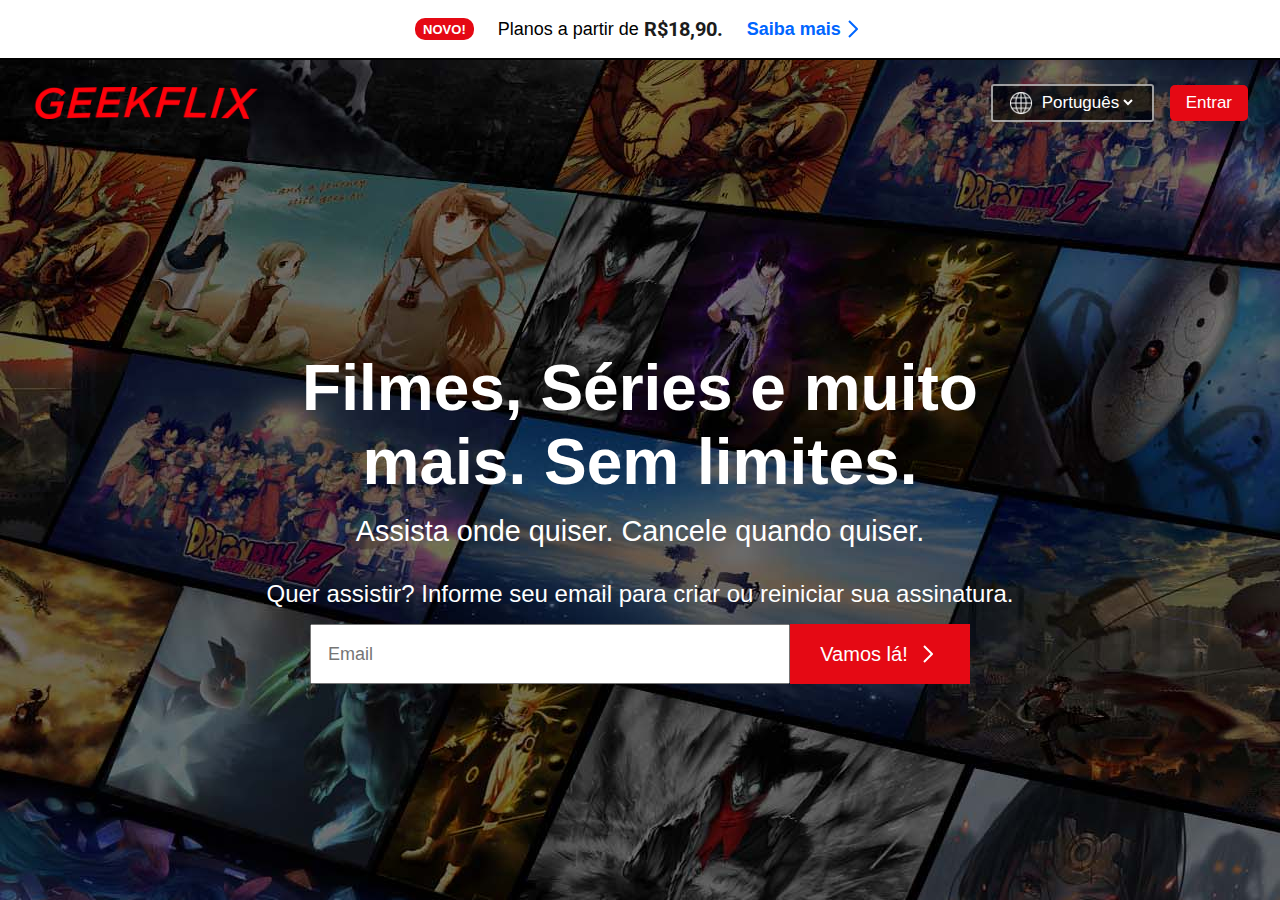
<file: index.html>
<!DOCTYPE html>
<html lang="pt-BR">
<head>
    <meta charset="UTF-8">
    <meta http-equiv="X-UA-Compatible" content="IE=edge">
    <meta name="viewport" content="width=device-width, initial-scale=1.0">
    <title>GeekFlix</title>
    <link rel="stylesheet" href="scss - home/home.css">
    <link rel="shortcut icon" href="/imgs/logoFavicon.png" type="image/x-icon">
</head>
<body>
    <div class="offer">
        <h3 id="new">NOVO!</h3>
        <h4 id="plan">Planos a partir de </h4> <span id="price">R$18,90.</span>
        <a href="" id="more">Saiba mais</a> <svg width="24" height="24" viewBox="0 0 24 24" fill="rgb(0, 102, 255)" xmlns="http://www.w3.org/2000/svg" class="button-icon icon-chevron-next"><path fill-rule="evenodd" clip-rule="evenodd" d="M7.29297 19.2928L14.5859 12L7.29297 4.70706L8.70718 3.29285L16.7072 11.2928C16.8947 11.4804 17.0001 11.7347 17.0001 12C17.0001 12.2652 16.8947 12.5195 16.7072 12.7071L8.70718 20.7071L7.29297 19.2928Z" fill="rgb(0, 102, 255)"></path></svg>
    </div>

    <header class="header">

        <div class="header__top">
            <img id="logo" src="/imgs/logo.png" alt="">

            <div class="header__top__right">

                <div class="header__top__right__country">
                    <img src="/imgs/mundiIcon.png" alt="">
                    <select id="lenguage" name="lenguage">
                        <option id="selectCountryBR" value="BR" lang="pt-BR"> Português</option>
                        <option id="selectCountryEUA" value="EUA" lang="en"> English</option>
                    </select>
                </div>

                <div class="header__top__right__entrar">
                    <a href="/menuLogin/menuLogin.html"><button id="enter">Entrar</button></a>
                </div>
            </div>
        </div>
        


        <div class="header__main">
            <div class="header__main__letter">
                <h1 id="oneText">Filmes, Séries e muito mais. Sem limites.</h1>
                <h6 id="twoText">Assista onde quiser. Cancele quando quiser.</h6>
                <p id="threeText">Quer assistir? Informe seu email para criar ou reiniciar sua assinatura.</p>
            </div>

            <div class="header__main__email">
                    <input type="text" name="" id="" required placeholder="Email">

                    <div class="header__main__email__btn">
                        <a href="/menuLogin/menuLogin.html" id="lets">Vamos lá!</a> <svg width="24" height="24" viewBox="0 0 24 24" fill="rgb(0, 102, 255)" xmlns="http://www.w3.org/2000/svg" class="letsgo"><path fill-rule="evenodd" clip-rule="evenodd" d="M7.29297 19.2928L14.5859 12L7.29297 4.70706L8.70718 3.29285L16.7072 11.2928C16.8947 11.4804 17.0001 11.7347 17.0001 12C17.0001 12.2652 16.8947 12.5195 16.7072 12.7071L8.70718 20.7071L7.29297 19.2928Z" fill="#ffff"></path></svg>
                    </div>

            </div>
        </div>

    </header>
    




    <script src="home.js"></script>
</body>
</html>
</file>
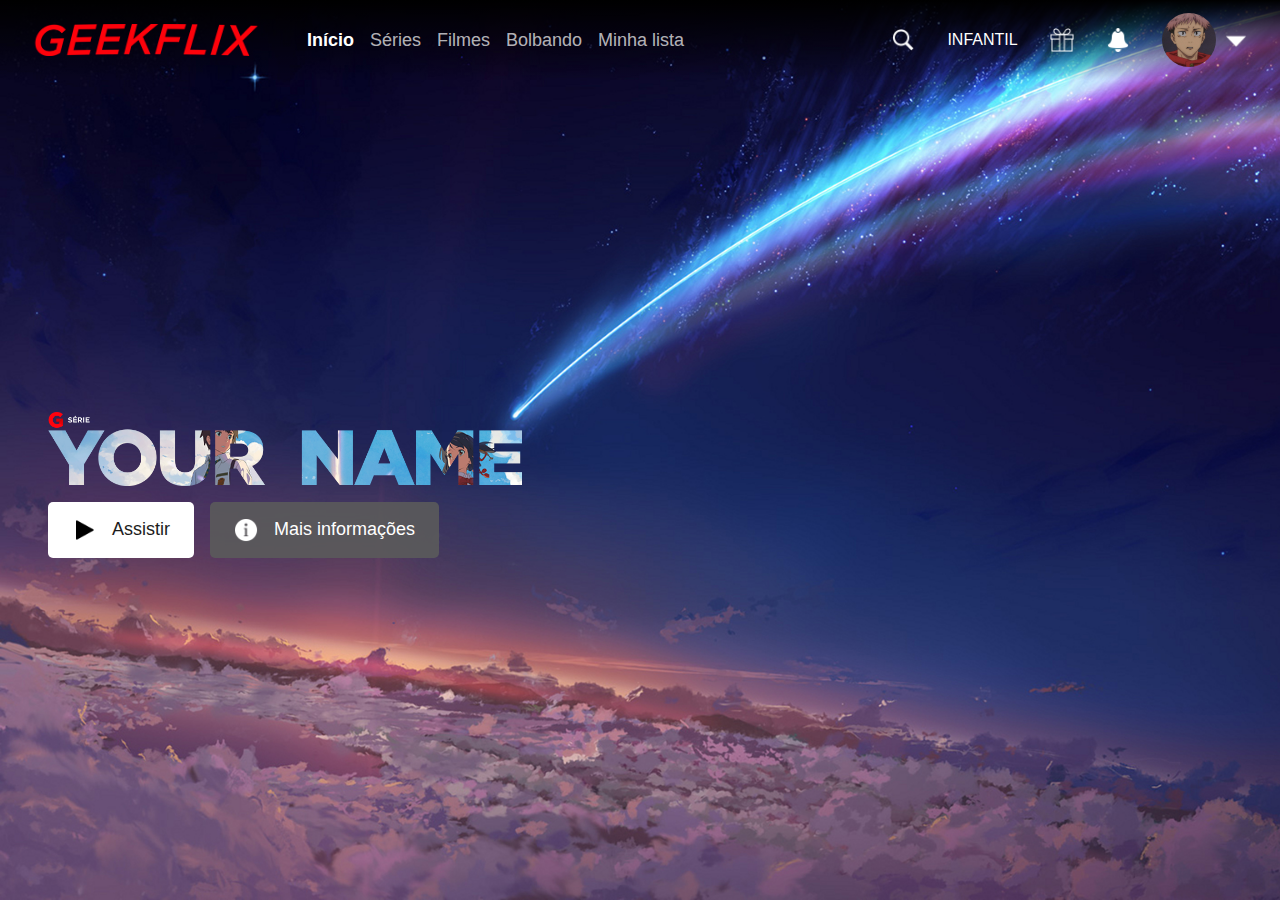
<file: homeGeekFlix/index.html>
<!DOCTYPE html>
<html lang="pt-BR">
<head>
    <meta charset="UTF-8">
    <meta http-equiv="X-UA-Compatible" content="IE=edge">
    <meta name="viewport" content="width=device-width, initial-scale=1.0">
    <title>Netflix - Clone</title>
    <link rel="stylesheet" href="scss - index/index.css">
    <link rel="shortcut icon" href="/imgs/logoFavicon.png" type="image/x-icon">
</head>
<body>
    <header class="header">
        <nav class="navbar">

            <div class="navbar__left">
                <img src="/imgs/logo.png" alt="logo da geekflix">
                <a id="home" href="">Início</a>
                <a href="">Séries</a>
                <a href="">Filmes</a>
                <a href="">Bolbando</a>
                <a href="">Minha lista</a>
            </div>

            <div class="navbar__right">
                <img class="icon" src="/imgs/searchIcon.png" alt="lupa de pequisa">
                <a href="">INFANTIL</a>
                <img  class="icon" src="/imgs/giftIcon.png" alt="img de gift">
                <img class="icon" src="/imgs/notiIcon.png" alt="img de notificação">

                <div class="navbar__right__profile">
                    <img class="iconProfile" src="/imgs/imgProfile.jpg" alt="">
                    <img class="iconSeta" src="/imgs/setaIcon.png" alt="seta">
                </div>
            </div>
        </nav>



        <div class="back">
            <img class="movieTemplate" src="/imgs/movie-template.png" alt="">
            <div class="back__btns">
                <a class="btn__watch" href=""><img src="/imgs/playICon.png" alt="">Assistir</a>
                <a class="btn__info" href=""><img src="/imgs/infoIcon.png" alt="">Mais informações</a>
            </div>

        </div>
    </header>



</body>
</html>
</file>
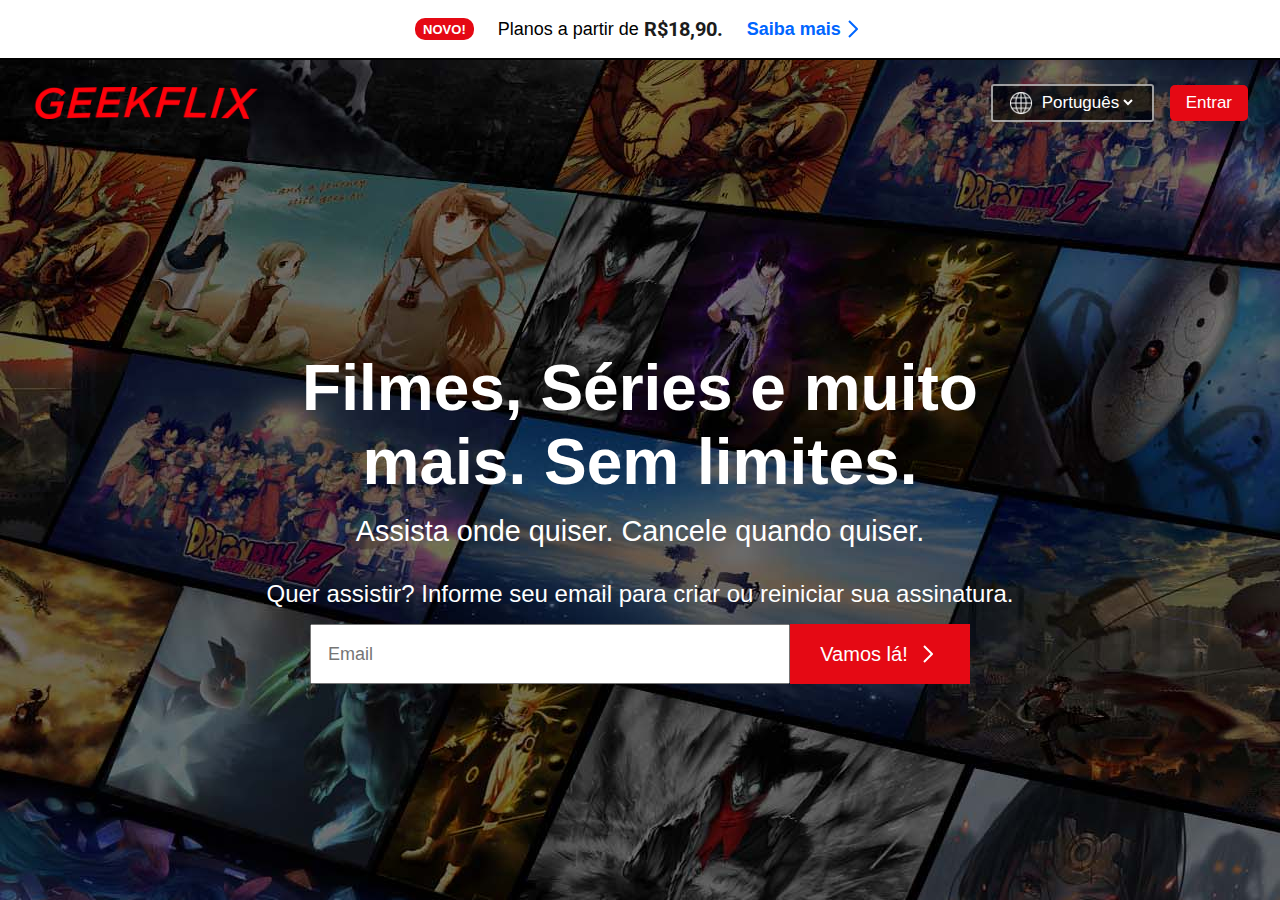
<file: home.html>
<!DOCTYPE html>
<html lang="pt-BR">
<head>
    <meta charset="UTF-8">
    <meta http-equiv="X-UA-Compatible" content="IE=edge">
    <meta name="viewport" content="width=device-width, initial-scale=1.0">
    <title>GeekFlix</title>
    <link rel="stylesheet" href="scss - home/home.css">
    <link rel="shortcut icon" href="imgs/logoFavicon.png" type="image/x-icon">
</head>
<body>
    <div class="offer">
        <h3 id="new">NOVO!</h3>
        <h4 id="plan">Planos a partir de </h4> <span id="price">R$18,90.</span>
        <a href="" id="more">Saiba mais</a> <svg width="24" height="24" viewBox="0 0 24 24" fill="rgb(0, 102, 255)" xmlns="http://www.w3.org/2000/svg" class="button-icon icon-chevron-next"><path fill-rule="evenodd" clip-rule="evenodd" d="M7.29297 19.2928L14.5859 12L7.29297 4.70706L8.70718 3.29285L16.7072 11.2928C16.8947 11.4804 17.0001 11.7347 17.0001 12C17.0001 12.2652 16.8947 12.5195 16.7072 12.7071L8.70718 20.7071L7.29297 19.2928Z" fill="rgb(0, 102, 255)"></path></svg>
    </div>

    <header class="header">

        <div class="header__top">
            <img id="logo" src="imgs/logo.png" alt="">

            <div class="header__top__right">

                <div class="header__top__right__country">
                    <img src="imgs/mundiIcon.png" alt="">
                    <select id="lenguage" name="lenguage">
                        <option id="selectCountryBR" value="BR">Português</option>
                        <option id="selectCountryEUA" value="EUA">English</option>
                    </select>
                </div>

                <div class="header__top__right__entrar">
                    <button id="enter">Entrar</button>
                </div>
            </div>
        </div>
        


        <div class="header__main">
            <div class="header__main__letter">
                <h1 id="oneText">Filmes, Séries e muito mais. Sem limites.</h1>
                <h6 id="twoText">Assista onde quiser. Cancele quando quiser.</h6>
                <p id="threeText">Quer assistir? Informe seu email para criar ou reiniciar sua assinatura.</p>
            </div>

            <div class="header__main__email">
                    <input type="text" name="" id="" required placeholder="Email">

                    <div class="header__main__email__btn">
                        <a href="" id="lets">Vamos lá!</a> <svg width="24" height="24" viewBox="0 0 24 24" fill="rgb(0, 102, 255)" xmlns="http://www.w3.org/2000/svg" class="letsgo"><path fill-rule="evenodd" clip-rule="evenodd" d="M7.29297 19.2928L14.5859 12L7.29297 4.70706L8.70718 3.29285L16.7072 11.2928C16.8947 11.4804 17.0001 11.7347 17.0001 12C17.0001 12.2652 16.8947 12.5195 16.7072 12.7071L8.70718 20.7071L7.29297 19.2928Z" fill="#ffff"></path></svg>
                    </div>

            </div>
        </div>

    </header>
    




    <script src="home.js"></script>
</body>
</html>
</file>
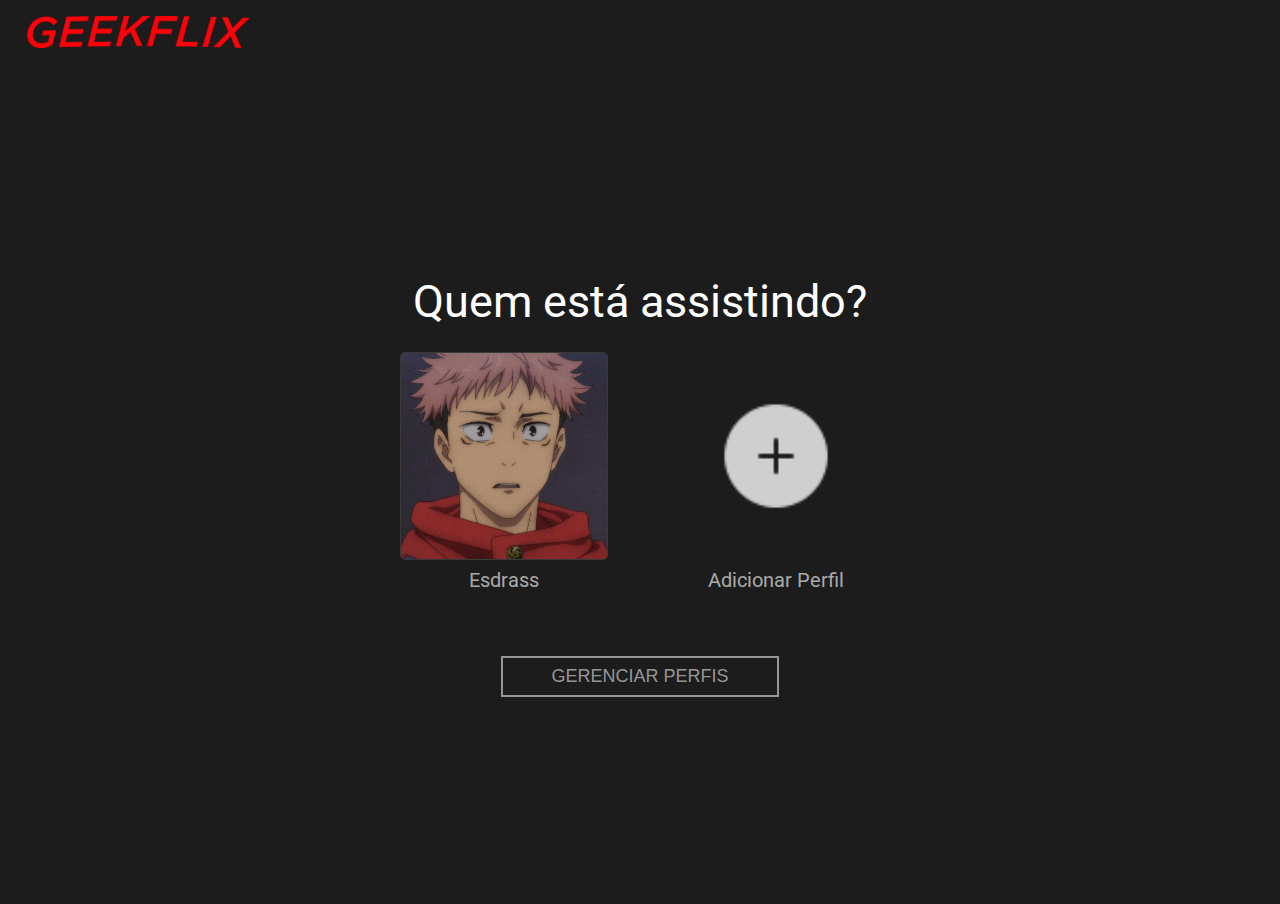
<file: profile.html>
<!DOCTYPE html>
<html lang="pt-BR">
<head>
    <meta charset="UTF-8">
    <meta http-equiv="X-UA-Compatible" content="IE=edge">
    <meta name="viewport" content="width=device-width, initial-scale=1.0">
    <title>GeekFlix</title>
    <link rel="stylesheet" href="scss - choise profile/profile.css">
    <link rel="shortcut icon" href="imgs/logoFavicon.png" type="image/x-icon">
</head>
<body>
    <header class="header">
        <img src="imgs/logo.png" alt="">
    </header>


    <section class="section">
        <h1>Quem está assistindo?</h1>

        <div class="section__profiles">
            <a href="index.html"> 
                <div class="section__profiles__choice">
                    <img src="imgs/imgProfile.jpg" alt="imgProfile">
                    <h3>Esdrass</h3>
                </div>
            </a>

            <div class="section__profiles__choice__add">
                <img src="imgs/addIcon.png" alt="addIcon">
                <h3>Adicionar Perfil</h3>
            </div>
        </div>

        <button>Gerenciar perfis</button>
    </section>
</body>
</html>
</file>
<file: scss - home/home.css>
@import url("https://fonts.googleapis.com/css2?family=Roboto:wght@100;300;400;500;900&display=swap");
*, *::after, *::before {
  margin: 0;
  padding: 0;
  box-sizing: border-box;
}

body {
  font-family: Helvetica, sans-serif;
  background-color: #1c1c1c;
}

.offer {
  display: flex;
  align-items: center;
  justify-content: center;
  width: 100%;
  height: 60px;
  border-bottom: 2px solid black;
  background-color: white;
}
.offer h3 {
  margin-right: 1.5rem;
  background-color: #E50914;
  padding: 0.2rem 0.5rem;
  font-size: 13px;
  border-radius: 10px;
  color: white;
  text-align: center;
}
.offer h4 {
  font-weight: 400;
  margin-right: 5px;
  font-size: 18px;
}
.offer #price {
  font-family: roboto;
  font-weight: bold;
  font-size: 20px;
  color: #1c1c1c;
}
.offer a {
  margin-left: 1.5rem;
  color: rgb(0, 102, 255);
  font-weight: 700;
  text-decoration: none;
  font-size: 18px;
}

.header {
  width: 100%;
  height: calc(100vh - 60px);
  background-image: url(/imgs/fundo.jpg);
}
.header__top {
  display: flex;
  justify-content: space-between;
  align-items: center;
  padding: 1.5rem 2rem;
}
.header__top #logo {
  height: 2rem;
}
.header__top__right {
  display: flex;
  align-items: center;
  gap: 1rem;
}
.header__top__right__country {
  border: 2px solid rgba(255, 255, 255, 0.599);
  background-color: rgba(0, 0, 0, 0.593);
  display: flex;
  align-items: center;
  gap: 5px;
  padding: 0.3rem 1rem;
  border-radius: 3px;
}
.header__top__right__country img {
  height: 1.5rem;
}
.header__top__right__country #lenguage {
  background-color: transparent;
  color: white;
  border: none;
  outline: none;
  font-size: 17px;
  border-radius: 3px;
}
.header__top__right__country #lenguage #selectCountryBR, .header__top__right__country #lenguage #selectCountryEUA {
  color: white;
  background-color: gray;
  padding: 1rem;
}
.header__top__right__entrar button {
  background-color: #E50914;
  color: white;
  padding: 0.5rem 1rem;
  border: none;
  border-radius: 5px;
  font-size: 17px;
  cursor: pointer;
}
.header__top__right__entrar button:hover {
  background-color: #ff000d;
}
.header__main {
  height: calc(100% - 6rem);
  display: flex;
  flex-direction: column;
  align-items: center;
  justify-content: center;
}
.header__main__letter {
  text-align: center;
  color: white;
  display: flex;
  flex-direction: column;
  align-items: center;
}
.header__main__letter h1 {
  font-size: 4rem;
  width: 60%;
  margin-bottom: 1rem;
}
.header__main__letter h6 {
  font-weight: 500;
  font-size: 1.8rem;
  margin-bottom: 2rem;
}
.header__main__letter p {
  margin-bottom: 1rem;
  font-size: 1.5rem;
}
.header__main__email {
  display: flex;
}
.header__main__email input[type=text] {
  width: 30rem;
  padding: 0 1rem;
  outline: none;
  font-size: 18px;
}
.header__main__email input[type=text]::-moz-placeholder {
  font-size: 18px;
}
.header__main__email input[type=text]::placeholder {
  font-size: 18px;
}
.header__main__email__btn {
  background-color: #E50914;
  display: flex;
  align-items: center;
  justify-content: center;
  cursor: pointer;
  gap: 0.5rem;
  width: 180px;
  height: 60px;
}
.header__main__email__btn a {
  color: white;
  text-decoration: none;
  display: flex;
  align-items: center;
  font-size: 20px;
  text-align: center;
  gap: 0.5rem;
}
.header__main__email__btn:hover {
  background-color: #ff000d;
}/*# sourceMappingURL=home.css.map */
</file>
<file: homeGeekFlix/scss - index/index.css>
*, *::after, *::before {
  margin: 0;
  padding: 0;
  box-sizing: border-box;
}

body {
  font-family: "Gill Sans", "Gill Sans MT", Calibri, "Trebuchet MS", sans-serif;
  background-color: #1c1c1c;
  background-image: url(/imgs/back.jpg);
  width: 100%;
  height: 100vh;
  background-size: cover;
  background-repeat: no-repeat;
}

.header .navbar {
  z-index: 1;
  background: rgb(0, 0, 0);
  background: linear-gradient(0deg, rgba(0, 0, 0, 0) 0%, rgb(0, 0, 0) 100%);
  display: flex;
  align-items: center;
  justify-content: space-between;
  height: 5rem;
  width: 100%;
  padding: 0.5rem 2rem 0.5rem 2rem;
}
.header .navbar__left {
  display: flex;
  align-items: center;
  gap: 1rem;
}
.header .navbar__left img {
  height: 2rem;
  margin-right: 2rem;
}
.header .navbar__left a {
  text-decoration: none;
  color: rgba(255, 255, 255, 0.715);
  font-size: 18px;
}
.header .navbar__left #home {
  color: white;
  font-weight: bold;
}
.header .navbar__right {
  display: flex;
  align-items: center;
  gap: 2rem;
}
.header .navbar__right a {
  text-decoration: none;
  color: white;
}
.header .navbar__right .icon {
  height: 1.5rem;
}
.header .navbar__right__profile {
  display: flex;
  align-items: center;
  gap: 0.5rem;
}
.header .navbar__right__profile .iconProfile {
  height: 3.4rem;
  border-radius: 50%;
}
.header .navbar__right__profile .iconSeta {
  height: 1.5rem;
  cursor: pointer;
}
.header .back {
  display: flex;
  flex-direction: column;
  justify-content: center;
  height: 90vh;
  padding-left: 3rem;
  padding-right: 3rem;
}
.header .back .movieTemplate {
  width: 40%;
}
.header .back .back__btns {
  display: flex;
  align-items: center;
  gap: 1rem;
  margin-top: 1rem;
}
.header .back .back__btns img {
  height: 1.5rem;
}
.header .back .back__btns .btn__watch {
  color: #1c1c1c;
  background-color: white;
  display: flex;
  align-items: center;
  border-radius: 5px;
  gap: 1rem;
  padding: 1rem 1.5rem;
  text-decoration: none;
  font-size: 18px;
  transition: all 0.5s;
}
.header .back .back__btns .btn__watch:hover {
  background-color: rgba(240, 248, 255, 0.798);
  filter: brightness(80%);
}
.header .back .back__btns .btn__info {
  color: white;
  background-color: rgba(91, 91, 91, 0.893);
  display: flex;
  align-items: center;
  border-radius: 5px;
  gap: 1rem;
  padding: 1rem 1.5rem;
  text-decoration: none;
  font-size: 18px;
  transition: all 0.5s;
}
.header .back .back__btns .btn__info:hover, .header .back .back__btns .btn__info a:hover {
  background-color: white;
  color: #1c1c1c;
}
.header .back .back__btns .btn__info:hover img {
  filter: invert(100%);
}/*# sourceMappingURL=index.css.map */
</file>
<file: scss - choise profile/profile.css>
@import url("https://fonts.googleapis.com/css2?family=Roboto:wght@100;300;400&display=swap");
*, *::after, *::before {
  margin: 0;
  padding: 0;
  box-sizing: border-box;
}

body {
  font-family: "Roboto", sans-serif;
  background-color: #1c1c1c;
  height: 100vh;
}

.header {
  width: 100%;
  padding: 1rem 1.5rem;
}
.header img {
  height: 2rem;
}

.section {
  display: flex;
  flex-direction: column;
  justify-content: center;
  align-items: center;
  width: 100%;
  height: calc(100vh - 4rem);
}
.section h1 {
  color: white;
  font-weight: 400;
  margin-bottom: 1.5rem;
  font-size: 45px;
}
.section button {
  background-color: transparent;
  border: 2px solid rgba(199, 199, 199, 0.7254901961);
  padding: 0.5rem 3rem;
  color: rgba(199, 199, 199, 0.7254901961);
  text-transform: uppercase;
  transition: all 0.5s;
  cursor: pointer;
  margin-top: 4rem;
  font-size: 18px;
}
.section button:hover {
  border: 2px solid white;
  color: white;
}
.section__profiles {
  display: flex;
  gap: 4rem;
}
.section__profiles a {
  text-decoration: none;
}
.section__profiles__choice img {
  height: 13rem;
  border-radius: 5px;
  border: 1px solid rgba(255, 255, 255, 0.13);
  transition: all 0.5s;
  cursor: pointer;
}
.section__profiles__choice img:hover {
  filter: brightness(70%) blur(2px);
}
.section__profiles__choice h3 {
  color: rgba(255, 255, 255, 0.633);
  text-align: center;
  margin-top: 0.3rem;
  font-size: 20px;
  font-weight: 400;
}
.section__profiles__choice__add img {
  height: 13rem;
  border-radius: 5px;
  transition: all 0.5s;
  cursor: pointer;
  padding: 3rem;
}
.section__profiles__choice__add img:hover {
  filter: brightness(70%);
}
.section__profiles__choice__add h3 {
  color: rgba(255, 255, 255, 0.633);
  text-align: center;
  margin-top: 0.3rem;
  font-size: 20px;
  font-weight: 400;
}/*# sourceMappingURL=profile.css.map */
</file>
